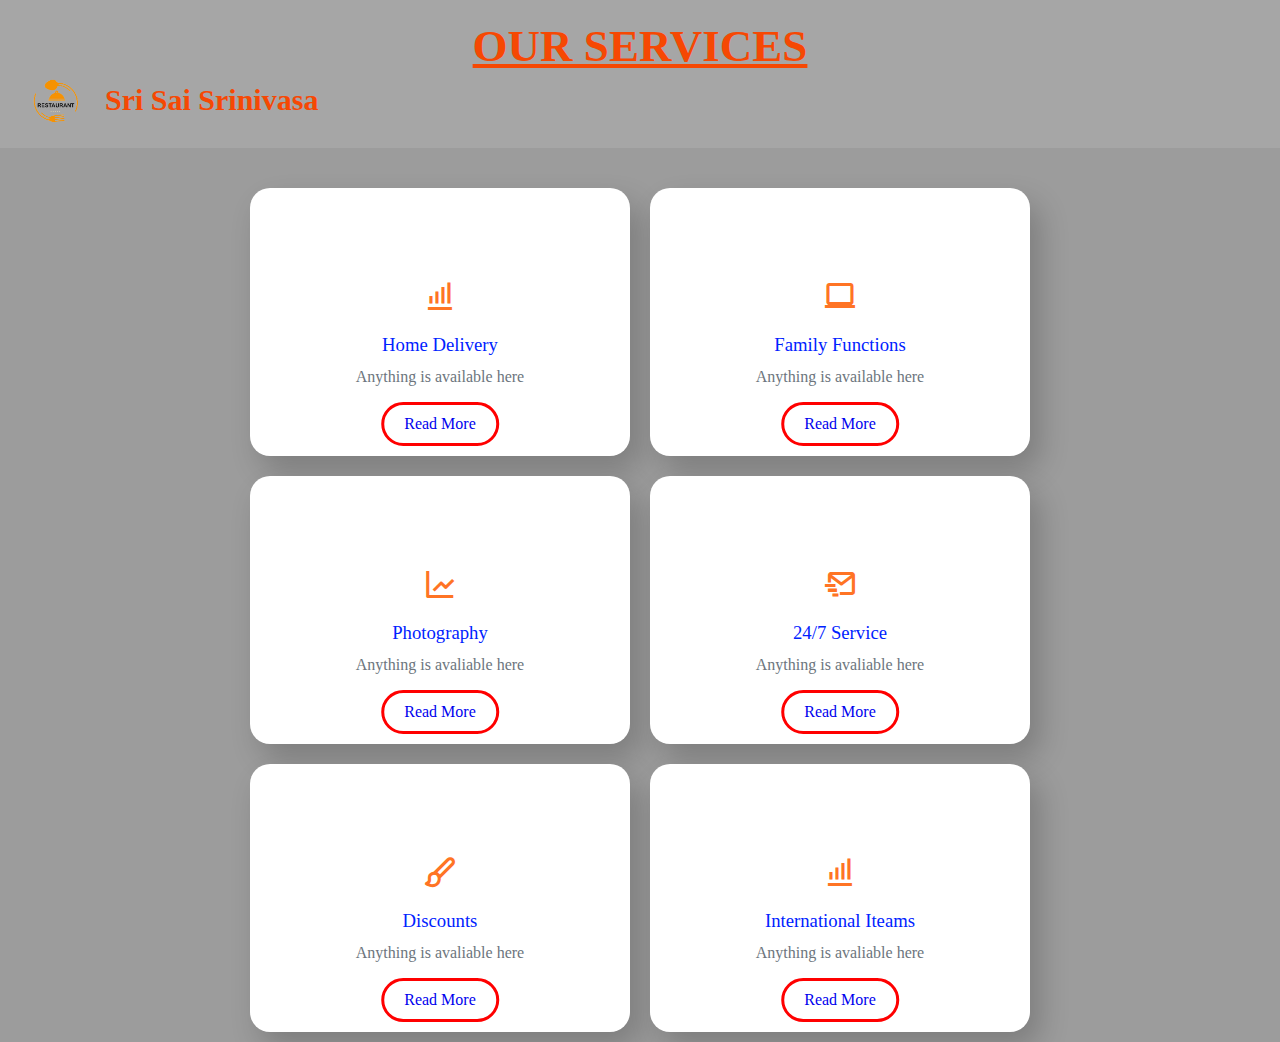
<file: service.html>
<!DOCTYPE html>
<html>
<head>
  <title>Our Services</title>
  <link rel="stylesheet" href="look.css">
  <link href='https://unpkg.com/boxicons@2.1.4/css/boxicons.min.css' rel='stylesheet'>
  <style>
    * {
      margin: 0;
      padding: 0;
      box-sizing: border-box;
    }
    header {
      text-align: center;
      padding: 20px;
      animation: fadeIn 1s ease-in-out;
      background-image: linear-gradient(rgba(0,0,0,0.35),rgba(0,0,0,0.35)), url('https://images.pexels.com/photos/3648850/pexels-photo-3648850.jpeg?auto=compress&cs=tinysrgb&w=600');
      background-size: cover;
    }
    @keyframes fadeIn {
      from {
        opacity: 0;
      }
      to {
        opacity: 1;
      }
    }
    header:hover {
      color: #fff; 
      background-color: #fff;
    }
    h1 {
      text-decoration: underline;
      color: rgb(246, 72, 3); 
      font-weight: 300%;
      font-size: 45px;
    }
    h2 {
      color: rgb(246, 72, 3); 
    }
    body {
      font-family: 'ralwway';
    }

    .logo img {
      float: left;
      height: auto;
      width: 100px;
    }

    .main {
      max-width: 1800px;
      margin: auto;
    }
    nav .logo {
      display: flex;
      align-items: center;
      font-size: 20px;
      font-weight: 600;
    }
    nav .logo img {
      width: 75px;
      margin-right: 10px;
    }

    .w {
      display: flex;
      justify-content: center;
      align-items: center;
      flex-direction: column;
      background-image: linear-gradient(rgba(0,0,0,0.39),rgba(0,0,0,0.39)), url('https://images.pexels.com/photos/3648850/pexels-photo-3648850.jpeg?auto=compress&cs=tinysrgb&w=600');
      flex-wrap: wrap;
      background-size: cover;
    }

    .w h1 {
      font-size: 3em;
      margin: 25px 0;
      color: rgb(246, 74, 5);
      text-align: center;
      font-weight: 500;
      text-decoration: underline;
    }

    .services {
      display: flex;
      justify-content: space-around;
      flex-wrap: wrap;
      width: 800px;
      margin-top: 30px;
    }

    .box {
      min-height: 220px;
      width: calc(60% - 100px);
      padding: 70px;
      border-radius: 20px;
      display: flex;
      justify-content: center;
      align-items: center;
      flex-direction: column;
      background: #fff;
      margin: 10px;
      box-shadow: 10px 15px 30px rgba(0,0,0,0.2);
      cursor: pointer;
      position: relative;
      overflow: hidden;
    }

    .box i {
      margin: 20px;
      color: #ff7424;
    }

    .box h3 {
      color: rgb(0, 34, 255);
      margin-bottom: 12px;
      font-weight: 400;
      text-align: center;
    }

    .box p {
      color: #6c757d;
      text-align: center;
    }

    .box:hover i,
    .box:hover p {
      color: #fff;
    }

    .box:hover h3 {
      font-weight: 600;
      color: black;
    }

    .box:nth-child(1):hover,
    .box:nth-child(2):hover,
    .box:nth-child(3):hover,
    .box:nth-child(4):hover,
    .box:nth-child(5):hover,
    .box:nth-child(6):hover {
      background: linear-gradient(45deg, rgba(255,28,8,0.7) 0%, rgba(255,0,82,0.8) 100%), url('https://tse4.mm.bing.net/th?id=OIP.7xrc3qbr3JmSUcO2sPSlhwHaE8&pid=Api&P=0&h=180');
      background-size: cover;
    }

    span {
      position: absolute;
      bottom: 10px;
      left: 50%;
      transform: translateX(-50%);
      border: 3px solid red;
      padding: 10px 20px;
      border-radius: 30px;
      text-decoration: dotted;
      transition: 0.6s ease;
    }

    .box:hover span {
      opacity: 1;
      background-color: #fff;
      color: blue;
    }
  </style>
</head>
<body>
  <header>
    <h1>OUR SERVICES</h1>
    <div class="main">
      <nav>
        <div class="logo">
          <img src="logo.png" alt="Logo">
          <h2>Sri Sai Srinivasa</h2>
        </div>
      </nav>
    </div>
  </header>

  <div class="w">
    <div class="services">
      <div class="box">
        <i class="bx bx-bar-chart-alt bx-md"></i> 
        <h3>Home Delivery</h3>
        <p>Anything is available here</p>
        <a class="read" href="LINK"><span>Read More</span></a>
      </div>

      <div class="box">
        <i class="bx bx-laptop bx-md"></i> 
        <h3>Family Functions</h3>
        <p>Anything is available here</p>
        <a class="read" href="LINK"><span>Read More</span></a>
      </div> 

     
      <div class="box">
        <i class="bx bx-line-chart bx-md"></i> 
        <h3>Photography</h3>
        <p>Anything is avaliable here</p>
        <a class="read" href="LINK"><span>Read More</span></a>
    </div> 

    <div class="box">
        <i class="bx bx-mail-send bx-md"></i> 
        <h3>24/7 Service</h3>
        <p>Anything is avaliable here</p>
        <a class="read" href="LINK"><span>Read More</span></a>
    </div> 
       

    <div class="box">
        <i class="bx bx-paint bx-md"></i> 
        <h3>Discounts</h3>
        <p>Anything is avaliable here</p>
        <a class="read" href="LINK"><span>Read More</span></a>
    </div>

    <div class="box">
        <i class="bx bx-bar-chart-alt bx-md"></i> 
        <h3>International Iteams</h3>
        <p>Anything is avaliable here</p>
        <a class="read" href="LINK"><span>Read More</span></a>
    </div>

    </div>
  </div>
</body>
</html>
</file>
<file: look.css>
* {
    margin: 0;
    padding: 0;
    box-sizing: border-box;
  }
  header {
    text-align: center;
    padding: 20px;
    animation: fadeIn 1s ease-in-out;
    background-image: linear-gradient(rgba(0,0,0,0.35),rgba(0,0,0,0.35)), url(../back.jpg);
  }
  @keyframes fadeIn {
    from {
      opacity: 0;
    }
    to {
      opacity: 1;
    }
  }
  header:hover {
   color: #fff; 
   background-color: #fff;
  }
  h1{
    text-decoration: underline;
    color: rgb(246, 72, 3); 
    font-weight: 300%;
    font-size: 45px;
  }
  h2{
    color: rgb(246, 72, 3); 
  }
  body {
    font-family: 'ralwway';
  }
  
  .logo img{
    float: left;
    height: auto;
    width: 100px;
}

.main {
    max-width: 1800px;
    margin: auto;
}
nav .logo{
    display: flex;
    align-items: center;
    font-size: 20px;
    font-weight: 600;
   
  }
  nav .logo img {
    width: 75px;
    margin-right: 10px;
  }
  
  .w {
    display: flex;
    justify-content: center;
    align-items: center;
    flex-direction: column;
    background-image: linear-gradient(rgba(0,0,0,0.39),rgba(0,0,0,0.39)), url(../back.jpg);
    flex-wrap: wrap;
  }
  
  .w h1 {
    font-size: 3em;
    margin: 25px 0;
    color: rgb(246, 74, 5);
    text-align: center;
    font-weight: 500;
    text-decoration: underline;
  }
  
  .services {
    display: flex;
    justify-content: space-around;
    flex-wrap: wrap;
    width: 800px;
    margin-top: 30px;
  }
  
  .box {
    min-height: 220px;
    width: calc(60% - 100px); /* Adjusted width for three boxes in a row with some spacing */
    padding: 70px; /* Reduced padding for a cleaner look */
    border-radius: 20px;
    display: flex;
    justify-content: center;
    align-items: center;
    flex-direction: column;
    background: #fff;
    margin:  10px;
    box-shadow: 10px 15px 30px rgba(0,0,0,0.2);
    cursor: pointer;
    position: relative;
    overflow: hidden; /* Added overflow to hide the span outside the box */
  }
  
  .box i {
    margin: 20px;
    color: #ff7424;
  }
  
  .box h3 {
    color: rgb(0, 34, 255);
    margin-bottom: 12px;
    font-weight: 400;
    text-align: center;
  }
  
  .box p {
    color: #6c757d;
    text-align: center;
  }
  
  .box:hover i,
  .box:hover p {
    color: #fff;
  }
  
  .box:hover h3 {
    font-weight: 600;
    color: black;
  }
  
  .box:nth-child(1):hover,
  .box:nth-child(2):hover,
  .box:nth-child(3):hover,
  .box:nth-child(4):hover,
  .box:nth-child(5):hover,
  .box:nth-child(6):hover {
    background: linear-gradient(45deg, rgba(255,28,8,0.7) 0%, rgba(255,0,82,0.8) 100%), url(../imp.jpg);
    background-size: cover;
  }
  
  span {
    position: absolute;
    bottom: 10px;
    left: 50%;
    transform: translateX(-50%);
    border: 3px solid red;
    padding: 10px 20px;
    border-radius: 30px;
    text-decoration: dotted;
    transition: 0.6s ease; /* Added a transition for animation */
  }
  
  .box:hover span {
    opacity: 1; /* Show on hover */
    background-color: #fff;
    color: blue;
  }
</file>
